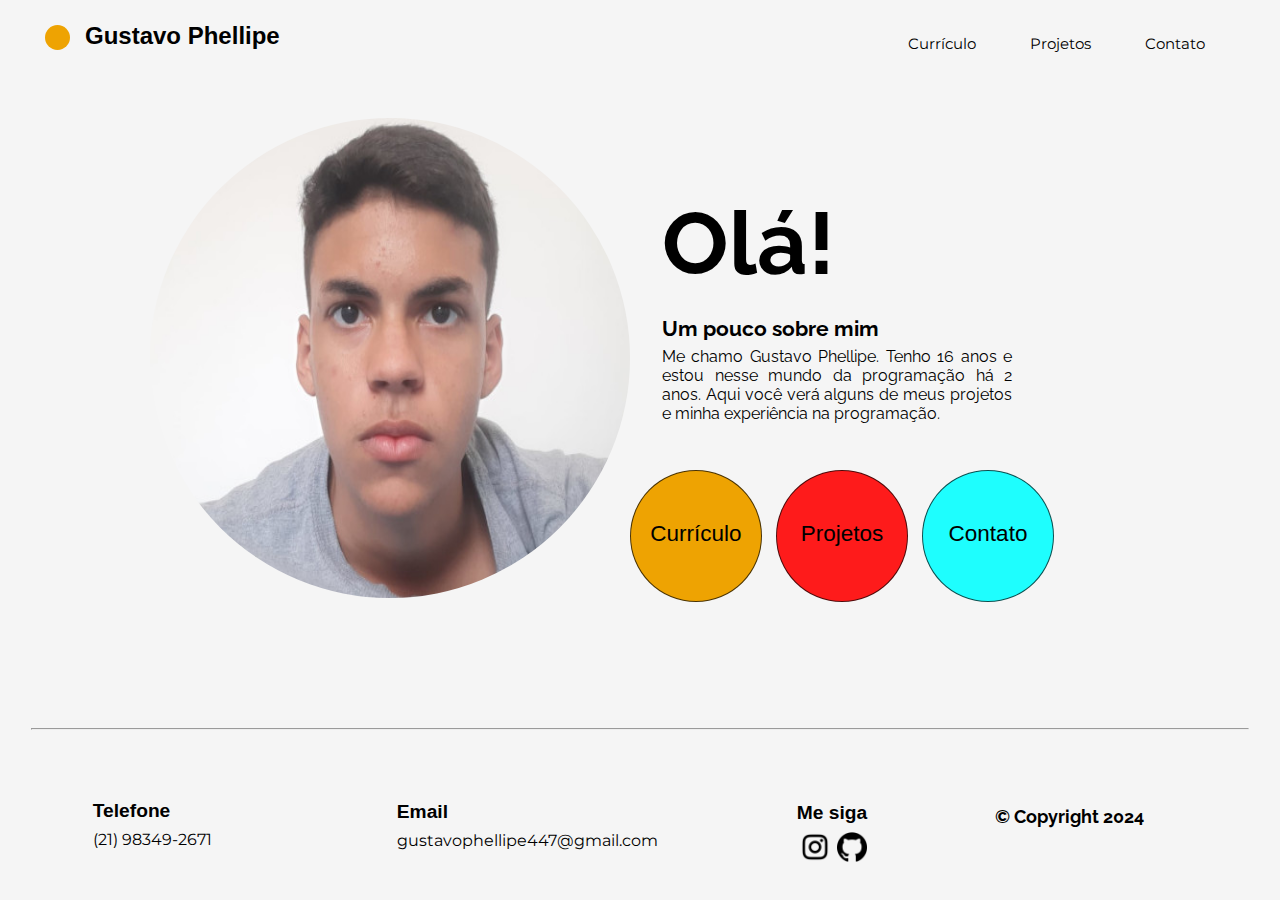
<file: index.html>
<!DOCTYPE html>
<html lang="pt-br">
<head>
    <meta charset="UTF-8">
    <meta name="viewport" content="width=device-width, initial-scale=1.0">
    <link rel="stylesheet" href="estilo/style.css">
    <link rel="stylesheet" href="estilo/mediasquare.css">
    <title>Portfólio: Gustavo Phellipe</title>
</head>
<body>
    <header>
        <div id="Nome_editor">
            <div id="bolinha">

            </div>
            <h3>Gustavo Phellipe</h3>
        </div>
        <nav>
            <ul>
                <li><a href="#" id="link-home">Home</a></li>
                <li><a href="curriculo.html" target="_parent">Currículo</a></li>
                <li><a href="projetos.html" target="_parent">Projetos</a></li>
                <li><a href="contato.html" target="_parent">Contato</a></li>
            </ul>
        </nav>
    </header>
    <main>
        <section>
        <div id="imagem"><img src="imagens/Foto-Gustavo4.jpeg" alt=""></div>
        <div id="sobre_mim">
            <h1>Olá!</h1>
            <h3>Um pouco sobre mim</h3>
            <p>Me chamo Gustavo Phellipe. Tenho 16 anos e estou nesse mundo da programação há 2 anos. Aqui você verá alguns de meus projetos e minha experiência na programação.</p>
        </div>
        <div id="opçoes">
            <ul>
                <li class="bolinha" id="bolinha1"><a href="curriculo.html" target="_parent">Currículo</a></li>
                <li class="bolinha" id="bolinha2"><a href="projetos.html" target="_parent">Projetos</a></li>
                <li class="bolinha" id="bolinha3"><a href="contato.html" target="_parent">Contato</a></li>
            </ul>
        </div>
        </section>
    </main>

    <hr style="width: 95%; margin: auto; margin-top: 5em;"  >
    <footer>
        <div id="telefone">
            <h4>Telefone</h4>
            <p>(21) 98349-2671</p>
        </div>

        <div id="email">
            <h4>Email</h4>
            <p>gustavophellipe447@gmail.com</p>
        </div>

        <div id="Redes-Sociais">
            <h4>Me siga</h4>
            <a href="https://www.instagram.com/gustavo.phellipe09/" target="_blank"><img src="imagens/instagram_logo_icon_206739.webp" alt="instagram_logo_icon_206739"></a>
            <a href="https://github.com/GustavoPhellipe/" target="_blank"><img src="imagens/logo-github.png" alt="github"></a>
        </div>

        <div id="informaçoes">
            <p>&copy; Copyright 2024</p>
        </div>
    </footer>
</body>
</html>
</file>
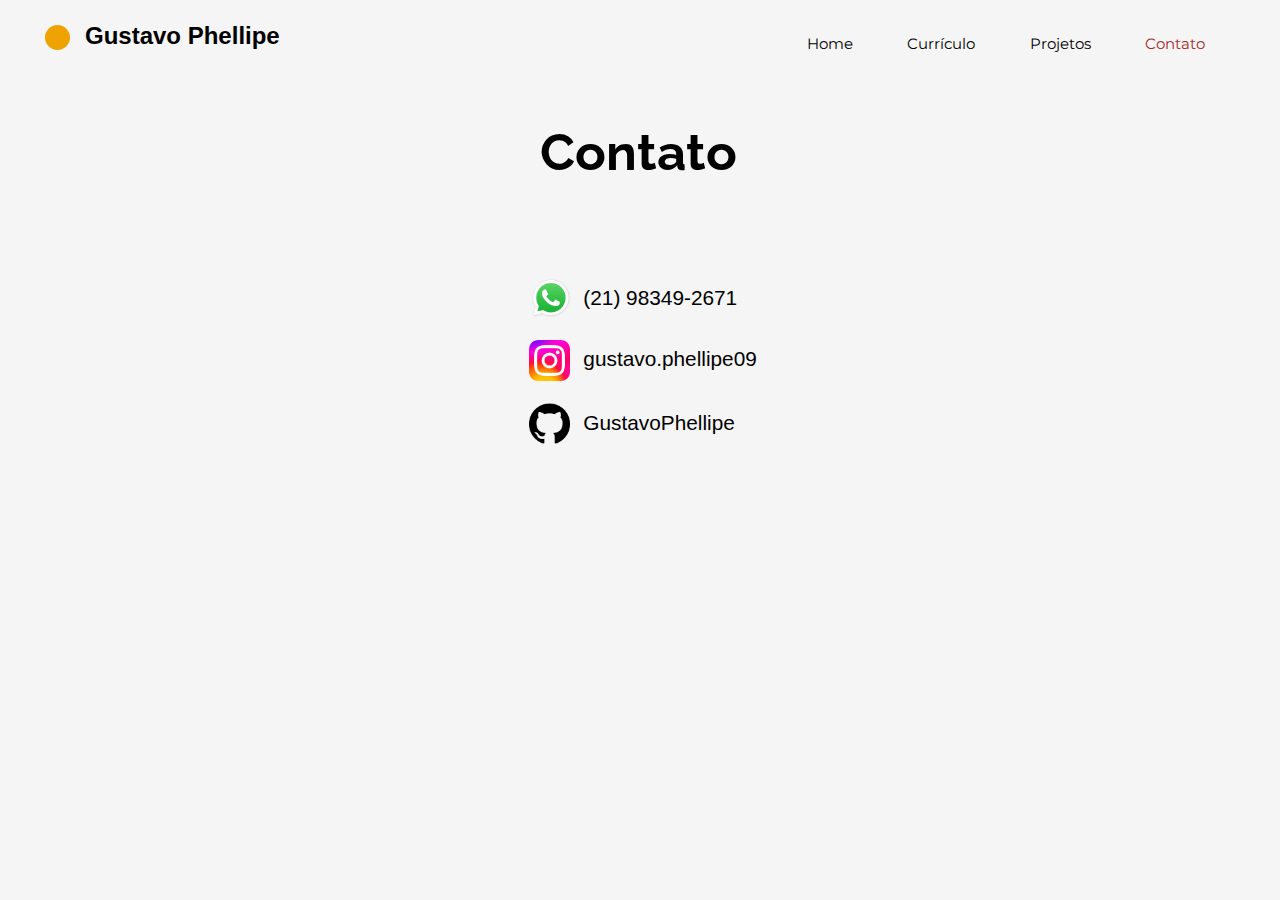
<file: contato.html>
<!DOCTYPE html>
<html lang="pt-br">
<head>
          <meta charset="UTF-8">
          <meta name="viewport" content="width=device-width, initial-scale=1.0">
          <link rel="stylesheet" href="estilo/contato.css">
          <link rel="stylesheet" href="estilo-contato/mediasquare-contato.css">
          <title>Contato</title>
</head>
<body>
          <header>
                    <div id="Nome_editor">
                        <div id="bolinha">
            
                        </div>
                        <h3>Gustavo Phellipe</h3>
                    </div>
                    <nav>
                        <ul>
                            <li><a href="index.html" id="link-home">Home</a></li>
                            <li><a href="curriculo.html" id="link-curriculo">Currículo</a></li>
                            <li><a href="projetos.html" target="_parent" id="link-projetos">Projetos</a></li>
                            <li><a href="#" id="link-contato" target="_parent">Contato</a></li>
                        </ul>
                    </nav>
          </header>
          <div id="contato">
                    <header>
                              <h1>Contato</h1>
                    </header>
          </div>
          <div id="informaçoes">
                    <div id="imagem-zap"><img src="imagens/WhatsApp.svg.png" alt="WhatsApp"></div>
                    <p>(21) 98349-2671</p>
                    <div id="imagem-insta"><img src="imagens/Instagram-Icon2.png" alt="instagram_logo_icon_206739"></div>
                    <p>gustavo.phellipe09</p>
                    <div id="imagem-github"><img src="imagens/logo-github.png" alt="logo-github"></div>
                    <p><a href="https://github.com/GustavoPhellipe" target="_blank" id="link-github">GustavoPhellipe</a></p>

          </div>
</body>
</html>
</file>
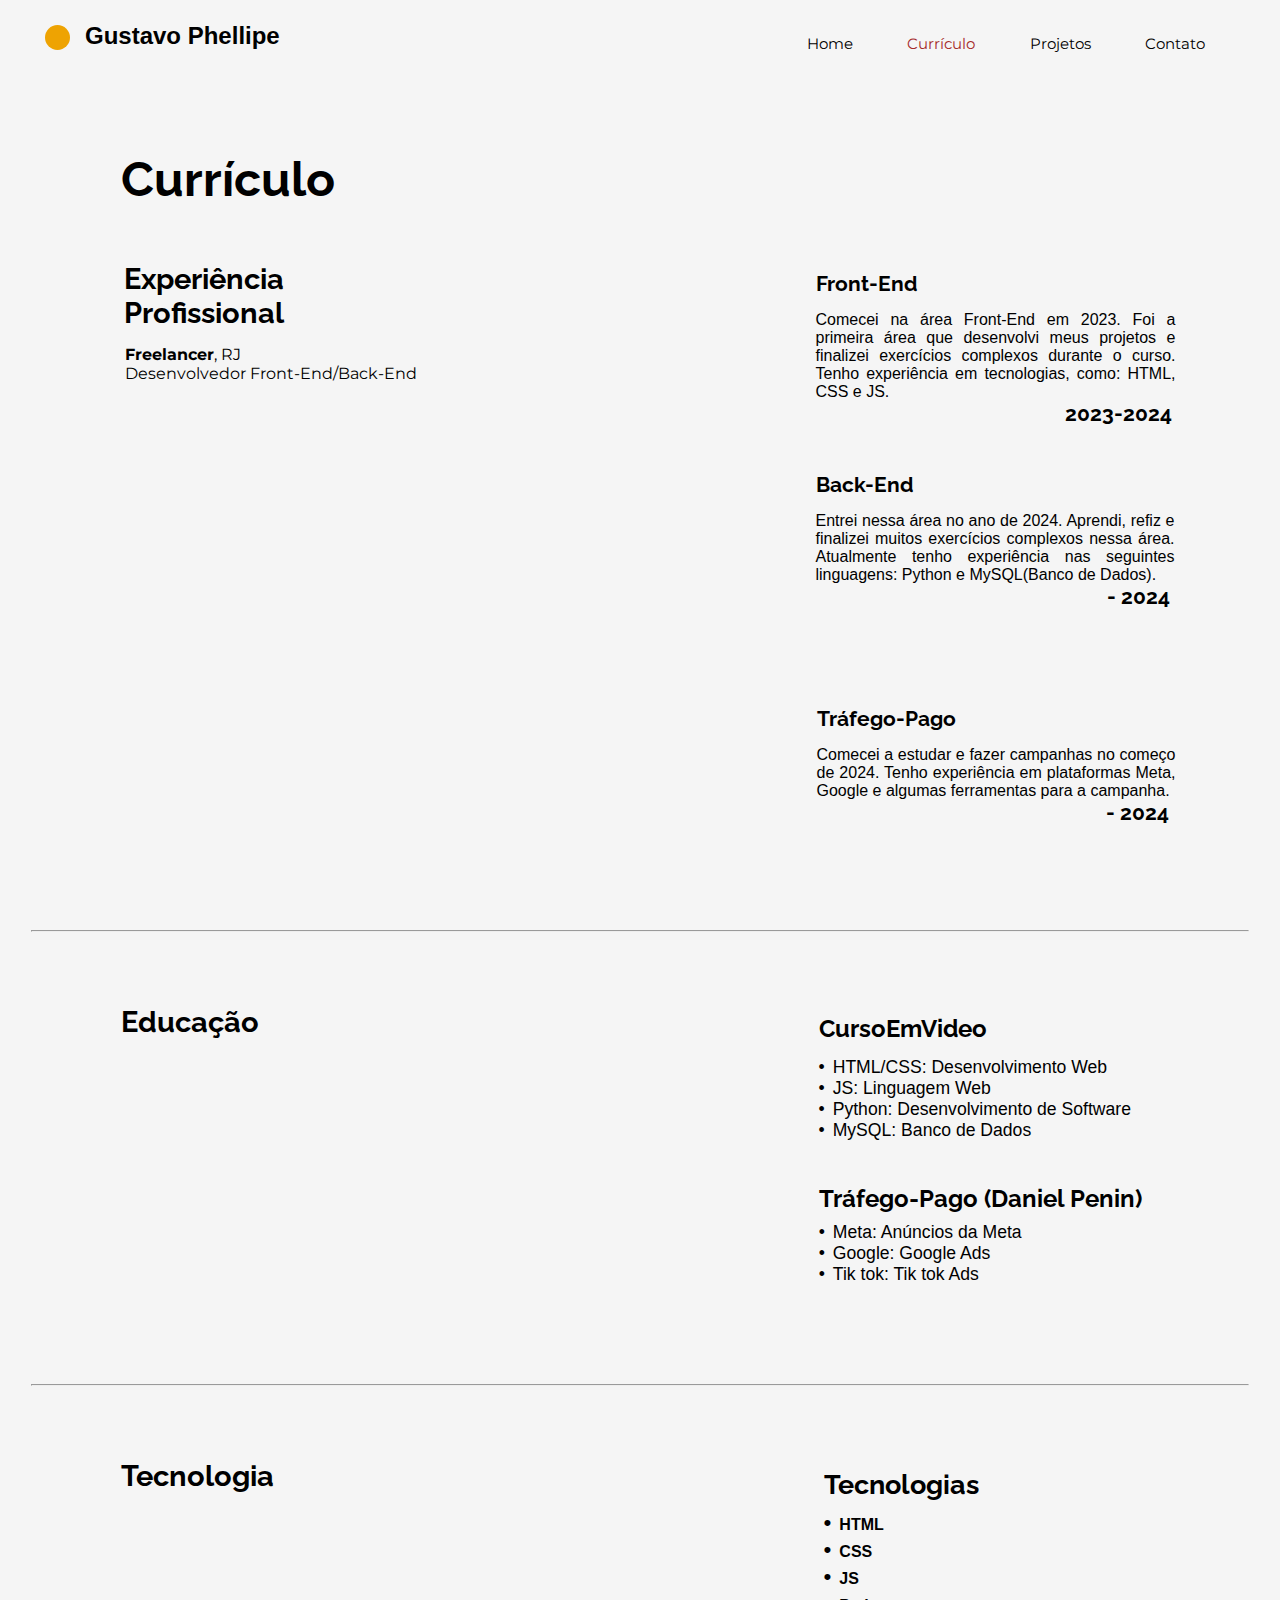
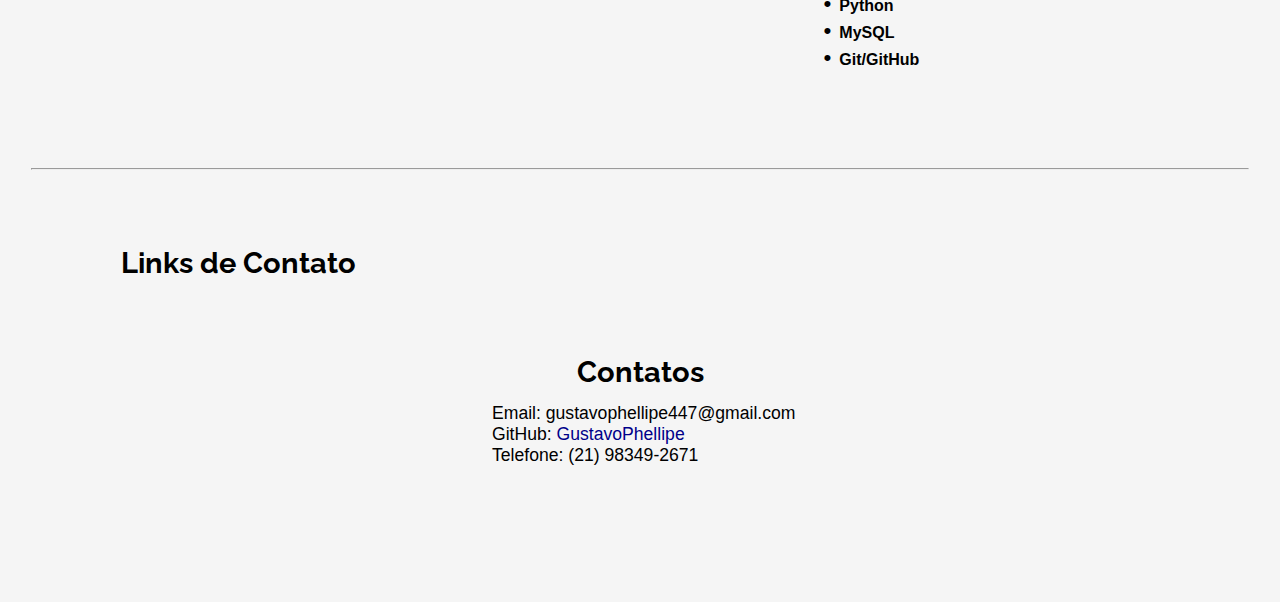
<file: curriculo.html>
<!DOCTYPE html>
<html lang="pt-br">
<head>
    <meta charset="UTF-8">
    <meta name="viewport" content="width=device-width, initial-scale=1.0">
    <link rel="stylesheet" href="estilo/curriculo.css">
    <link rel="stylesheet" href="estilo-curriculo/mediasquare-curriculo.css">
    <title>Currículo</title>
</head>
<body>
    <header>
        <div id="Nome_editor">
            <div id="bolinha">

            </div>
            <h3>Gustavo Phellipe</h3>
        </div>
        <nav>
            <ul>
                <li><a href="index.html" id="link-home">Home</a></li>
                <li><a href="#" id="link-curriculo">Currículo</a></li>
                <li><a href="projetos.html" target="_parent" id="link-projetos">Projetos</a></li>
                <li><a href="contato.html" id="link-contato" target="_parent">Contato</a></li>
            </ul>
        </nav>
    </header>
    <div id="curriculo">
        <header>
            <h1>Currículo</h1>
        </header>
        <div id="camada-experiencia-1">
            <div id="experiencia">
                <h2>Experiência <br> Profissional</h2>
                <p><strong>Freelancer</strong>, RJ</p>
                <p>Desenvolvedor Front-End/Back-End</p>
            </div>
            <div id="projetos-curriculo">
                <h3>Front-End</h3>
                <p id="texto1">
                    Comecei na área Front-End em 2023. Foi a primeira área que desenvolvi meus projetos e finalizei exercícios complexos durante o curso. Tenho experiência em tecnologias, como: HTML, CSS e JS.
                </p>
                <h3 id="h3_2">2023-2024</h3>
            </div>
        </div>

        <div id="camada-experiencia-2">
            <h3>Back-End</h3>
            <p id="texto2"> Entrei nessa área no ano de 2024. Aprendi, refiz e finalizei muitos exercícios complexos nessa área. Atualmente tenho experiência nas seguintes linguagens: Python e MySQL(Banco de Dados). </p>
            <h3 id="h3_3">- 2024</h3>
            </div>
        </div>

        <div id="camada-experiencia-3">
            <h3>Tráfego-Pago</h3>
            <p id="texto2"> Comecei a estudar e fazer campanhas no começo de 2024. Tenho experiência em plataformas Meta, Google e algumas ferramentas para a campanha. </p>
            <h3 id="h3_3">- 2024</h3>
        </div>
    </div>
    <hr style="width: 95%; margin: auto; margin-top: 4em;">
    <div id="educaçao">
        <header>
            <h2>Educação</h2>
        </header>
        <div id="camada-educaçao-1">
            <div id="projeto-educaçao-1">
                <h3>CursoEmVideo</h3>
                <ul>
                    <li>HTML/CSS: Desenvolvimento Web</li>
                    <li>JS: Linguagem Web </li>
                    <li>Python: Desenvolvimento de Software</li>
                    <li>MySQL: Banco de Dados</li>
                </ul>
            </div>
        </div>
        <div id="camada-educaçao-2">
            <div id="projeto-educaçao-2">
                <h3>Tráfego-Pago (Daniel Penin)</h3>
                <ul>
                    <li>Meta: Anúncios da Meta</li>
                    <li>Google: Google Ads </li> <br>
                    <li>Tik tok: Tik tok Ads</li>
                </ul>
            </div>
        </div>
    </div>
    <hr style="width: 95%; margin: auto; margin-top: 4em;">
    <div id="tecnologia">
        <header>
            <h2>Tecnologia</h2>
        </header>
        <div id="camada-tecnologia-1">
            <div id="projeto-tecnologia-1">
                <h3>Tecnologias</h3>
                <ul>
                    <li><strong>HTML</strong></li> <br>
                    <li><strong>CSS</strong></li> <br>
                    <li><strong>JS</strong></li> <br>
                    <li><strong>Python</strong></li> <br>
                    <li><strong>MySQL</strong></li> <br>
                    <li><strong>Git/GitHub</strong></li>
                </ul>
            </div>
        </div>
    </div>
    <hr style="width: 95%; margin: auto; margin-top: 4em;">
    <div id="contato">
        <header>
            <h2>Links de Contato</h2>
        </header>
        <div id="camada-contato">
            <div id="projeto-contato">
                <h3>Contatos</h3>
                <ul>
                    <li>Email: gustavophellipe447@gmail.com</li> <br>
                    <li>GitHub: <a href="https://github.com/GustavoPhellipe" target="_blank">GustavoPhellipe</a></li> 
                    <li>Telefone: (21) 98349-2671</li>
                </ul>
            </div>
        </div>
    </div>
</body>
</html>
</file>
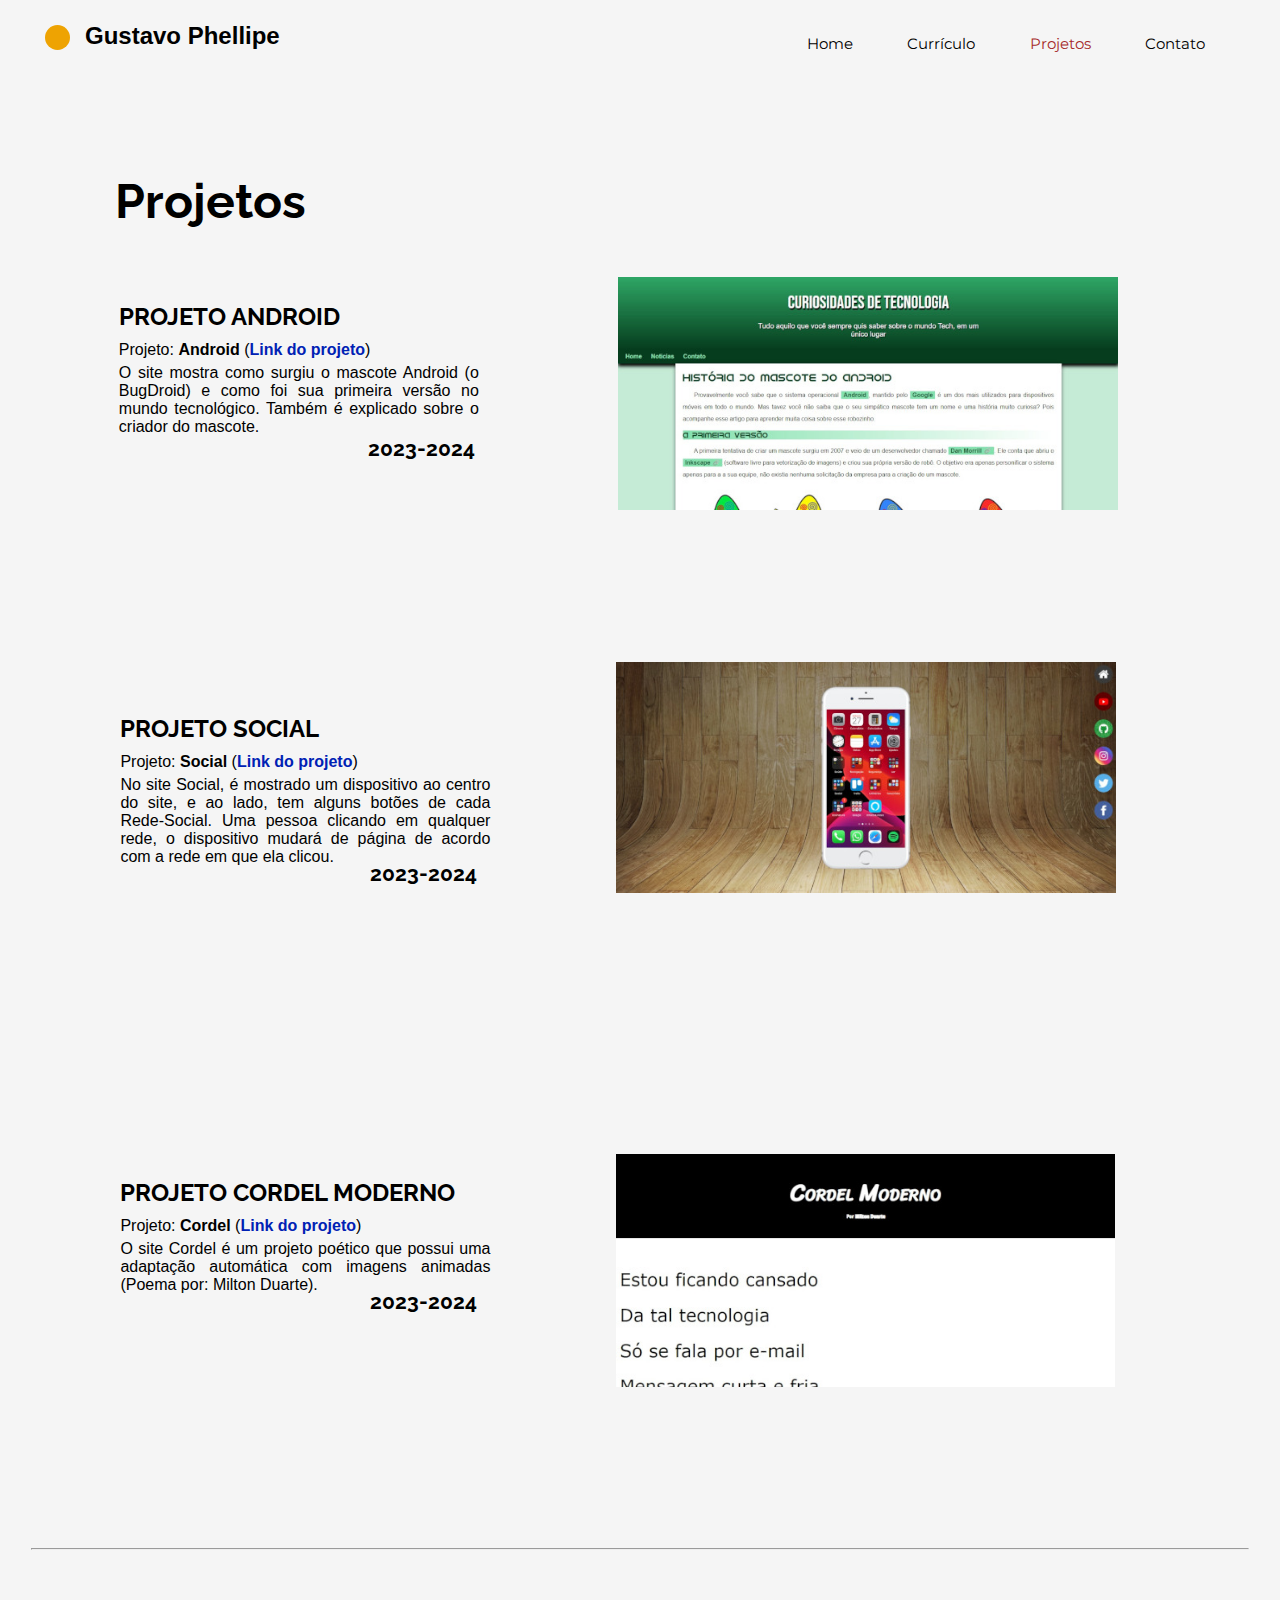
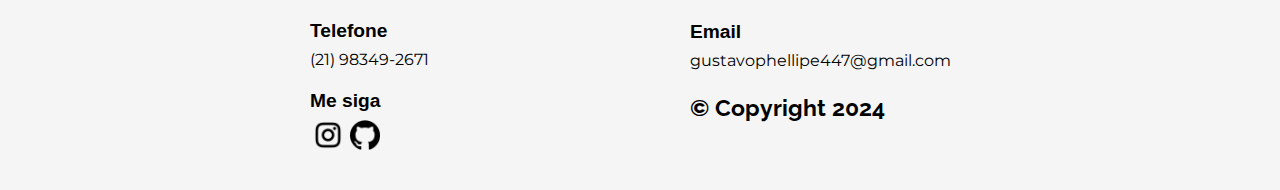
<file: projetos.html>
<!DOCTYPE html>
<html lang="pt-br">
<head>
    <meta charset="UTF-8">
    <meta name="viewport" content="width=device-width, initial-scale=1.0">
    <link rel="stylesheet" href="estilo/projetos.css">
    <link rel="stylesheet" href="estilo-projeto/mediasquare-projetos.css">
    <title>Projetos</title>
</head>
<body>
    <header>
        <div id="Nome_editor">
            <div id="bolinha">

            </div>
            <h3>Gustavo Phellipe</h3>
            
        </div>
        <nav>
            <ul>
                <li><a href="index.html" target="_parent" id="link-home">Home</a></li>
                <li><a href="curriculo.html" id="link-curriculo">Currículo</a></li>
                <li><a href="#" target="_parent" id="link-projetos">Projetos</a></li>
                <li><a href="contato.html" target="_parent" id="link-contato">Contato</a></li>
            </ul>
        </nav>
    </header>
    <div id="projetos">
        <header>
            <h1>Projetos</h1>
        </header>
        <div id="camada_projeto_1">
            <div id="projeto-android">
                <h2>PROJETO ANDROID</h2>
                <p>Projeto: <strong>Android</strong> (<a href="https://gustavophellipe.github.io/Projeto-Android/" target="_blank">Link do projeto</a>)</p>
                <p id="texto1">
                    O site mostra como surgiu o mascote Android (o BugDroid) e como foi sua primeira versão no mundo tecnológico. Também é explicado sobre o criador do mascote.
                </p>
                <h3 id="h3_2">2023-2024</h3>
            </div>
        </div>
        <div id="imagem-android">
            <img src="imagens/imagem-projeto-android.jpeg" alt="">
        </div>

        <div id="camada_projeto_2">
            <div id="projeto-social">
                <h3>PROJETO SOCIAL</h3>
                <p>Projeto: <strong>Social</strong> (<a href="https://gustavophellipe.github.io/Projeto-Social/" target="_blank">Link do projeto</a>)</p>
                <p id="texto2">No site Social, é mostrado um dispositivo ao centro do site, e ao lado, tem alguns botões de cada Rede-Social. Uma pessoa clicando em qualquer rede, o dispositivo mudará de página de acordo com a rede em que ela clicou. </p>
                <h4 id="data-criaçao">2023-2024</h4>
                <div id="imagem-social">
                    <img src="imagens/imagem-social.jpeg" alt="">
                </div>
            </div>

        </div>

        <div id="camada_projeto_3">
            <div id="projeto-cordel">
                <h3>PROJETO CORDEL MODERNO</h3>
                <p>Projeto: <strong>Cordel</strong> (<a href="https://gustavophellipe.github.io/Projeto-Cordel/" target="_blank">Link do projeto</a>)</p>
                <p id="texto3">O site Cordel é um projeto poético que possui uma adaptação automática com imagens animadas (Poema por: Milton Duarte).</p>
                <h4 id="data-criaçao">2023-2024</h4>
                <div id="imagem-cordel">
                    <img src="imagens/imagem-cordel.jpeg" alt="">
                </div>
                </div>
            </div>
        </div>
    </div>
    <hr style="width: 95%; margin: auto; margin-top: 5em;"  >
    <footer>
        <div id="telefone">
            <h4>Telefone</h4>
            <p>(21) 98349-2671</p>
        </div>

        <div id="email">
            <h4>Email</h4>
            <p>gustavophellipe447@gmail.com</p>
        </div>

        <div id="Redes-Sociais">
            <h4>Me siga</h4>
            <a href="https://www.instagram.com/gustavo.phellipe09/" target="_blank"><img src="imagens/instagram_logo_icon_206739.webp" alt="instagram_logo_icon_206739"></a>
            <a href="https://github.com/GustavoPhellipe/" target="_blank"><img src="imagens/logo-github.png" alt="github"></a>
        </div>

        <div id="informaçoes">
            <p>&copy; Copyright 2024</p>
        </div>
    </footer>
</body>
</html>
</file>
<file: estilo/style.css>
@charset "UTF-8";
@import url('https://fonts.googleapis.com/css2?family=Montserrat:ital,wght@0,100..900;1,100..900&display=swap');
@import url('https://fonts.googleapis.com/css2?family=Raleway:ital,wght@0,100..900;1,100..900&display=swap');

* {
    margin: 0px;
    padding: 0px;
}

body {
    background-color: #f3f3f3ce;
    
}

header {
    
    padding: 25px;
}

#bolinha {
    width: 25px;
    height: 25px;
    border-radius: 50%;
    background-color: #EEA302;
    margin-left: 20px;
}

header > #Nome_editor > h3 {
    display: block;
    font-family: 'Gill Sans', 'Gill Sans MT', Calibri, 'Trebuchet MS', sans-serif;
    font-size: 1.5em;
    font-weight: 600;
    margin-top: -28px;
    margin-left: 60px;
}

header > #Nome_editor > p {
    font-family: 'Lucida Sans', 'Lucida Sans Regular', 'Lucida Grande', 'Lucida Sans Unicode', Geneva, Verdana, sans-serif;
    font-size: 1.1em;
    font-weight: 100;
    margin-top: -25px;
    margin-left: 13.3em;
}

nav {
    display: flex;
    justify-content: end;
}

ul {
    list-style: none;
    margin-top: -16px;
}

li {
    display: inline-block;
    padding-right: 50px;
    padding-left: -20px;
    font-size: 15px;
}

nav > ul > li > a {
  text-decoration: none;
  font-family: "Montserrat", sans-serif;
  font-optical-sizing: auto;
  font-style: normal;
  color: black;
}

nav > ul > li > a:hover {
    color: brown;
    transition-duration: 0.8s;
}

main {
    width: 100%;
    
}

section {
    width: 980px;
    height: 550px;
    margin: auto;
    padding: 10px;
}

#imagem {
    display: block;
    margin-top: 30px;
}

#imagem > img {
    background-color: #EEA302;
    width: 480px;
    height: 480px;
    border-radius: 50%;
}

#sobre_mim {
    width: 350px;
    height: 300px;
    margin-top: -26em;
    margin-left: 32em;
}

#sobre_mim > h1 {
    font-family: "Raleway", sans-serif;
    font-optical-sizing: auto;
    font-style: normal;
    font-size: 5.5em;
    padding: 5px 5px 21px 0px;

}

#sobre_mim > h3 {
    font-family: "Raleway", sans-serif;
    font-size: 1.3em;
   
    padding-bottom: 6px;
}

#sobre_mim > p {
    font-family: "Raleway", sans-serif;
    text-align: justify;
}

#opçoes {
    width: 440px;
    height: 160px;
    
    margin-left: 30em ;
}

.bolinha {
    display: inline-block;
    width: 130px;
    height: 130px;
    background-color: #EEA302;
    border-radius: 50%;
    border: rgba(0, 0, 0, 0.692) solid 1px;
    margin: 0px 10px 0px 0px;
    padding: 0px;
    cursor: pointer;
    transition: background-color 0.5s ease;
}

.bolinha:hover {
    background-color: #F3F3F3;
    transition-duration: 0.7s;
}

#bolinha2 {
    background-color: rgba(255, 0, 0, 0.89);
}

#bolinha2:hover {
    background-color: #F3F3F3;
}

#bolinha3 {
    background-color: rgba(0, 255, 255, 0.877);
}

#bolinha3:hover {
    background-color: #F3F3F3;
}


#opçoes > ul > li > a {
    display: block;
    text-align: center;
    margin-top: 50px;
    font-family: 'Segoe UI', Tahoma, Geneva, Verdana, sans-serif;
    font-weight: 500;
    font-size: 1.5em;
    color: rgb(0, 0, 0);
    text-decoration: none;
}

footer {
    width: 93%;
    height: 170px;
    margin: auto;
    
}

footer > #telefone {
    margin-top: 70px;
    margin-left: 20px;
}

footer > #telefone > h4 {
    font-family: Arial, Helvetica, sans-serif;
    font-size: 1.2em;
    padding-bottom: 8px;
}

footer > #telefone > p {
    font-family: "Montserrat", sans-serif;
    font-size: 1.0em;
}

footer > #email {
    margin-top: -48px;
    margin-left: 25em;
}

footer > #email > h4 {
    font-family: Arial, Helvetica, sans-serif;
    font-size: 1.2em;
    padding-bottom: 8px;
}

footer > #email > p {
    font-family: "Montserrat", sans-serif;
    font-size: 1.0em;
}

footer > #Redes-Sociais {
    margin-top: -48px;
    margin-left: 55em;
}

footer > #Redes-Sociais > a > img {
    width: 30px;
    height: 30px;
    margin-left: 3px;
}

footer > #Redes-Sociais > h4 {
    font-family: Arial, Helvetica, sans-serif;
    font-size: 1.2em;
    padding-bottom: 8px;
}

footer > #informaçoes {
    margin-top: -55px;
    margin-left: 73em;
}

footer > #informaçoes > p {
    font-family: "Raleway", sans-serif;
    font-weight: bold;
}
</file>
<file: estilo/mediasquare.css>
@media screen and (max-width: 1215px){

    html, body {
        margin: 0px;
        padding: 0px;
        overflow-x: hidden;
    }
    header {
        width: 94%;
    }

    header > nav {
       margin-left: 20em;
    }

    #link-home {
        display: none;
    }

    header > #Nome_editor > p {
        display: none;
    }

    section {
        margin: auto;
        margin-top: 520px;
        width: 490px;
    }


    section > #sobre_mim {
        width: 350px;
        display: block;
        margin: auto;
        margin-top: -60em;
       
    }

#opçoes {
    margin: auto;
}


footer {
    width: 700px;
    display: block;
    margin-top: 0em;
}

footer > #Redes-Sociais {
    margin-top: 20px;
    margin-left: 20px;
}

footer > #informaçoes {
    font-size: 1.1em;
    margin-top: -60px;
    margin-left: 400px;
}

}

@media screen and (min-width: 1216px){

    html, body {
        margin: 0px;
        padding: 0px;
        overflow-x: hidden;
    }
    header > #Nome_editor > p {
        display: none;
    }

    #link-home {
        display: none;
    }

    footer {
        height: 100px;
        
    }

    footer > #telefone {
        margin-left: 3em;
    }

    footer > #email {
        display: block;
        margin-left: 22em;
    }


    footer > #Redes-Sociais {
        margin-left: 47.0em;
    }

    footer > #informaçoes {
        font-size: 1.1em;
        margin-top: -60px;
        margin-left: 54em;
        
    }
}

@media screen and (min-width: 1320px) {
    footer > #telefone {
        margin-left: 2em;
    }

    footer > #email {
        display: block;
        margin-left: 23em;
    }

    footer > #Redes-Sociais {
        margin-left: 50.0em;
    }

    footer > #informaçoes {
        font-size: 1.1em;
        margin-top: -60px;
        margin-left: 60em;
        
    }
}

@media screen and (min-width: 1400px){
    footer > #email {
        display: block;
        margin-left: 25em;
    }

    footer > #Redes-Sociais {
        margin-left: 54.0em;
    }

    footer > #informaçoes {
        font-size: 1.1em;
        margin-top: -60px;
        margin-left: 65.5em;
        
    }
}

@media screen and (min-width: 1560px){
    footer > #email {
        display: block;
        margin-left: 27em;
    }

    footer > #Redes-Sociais {
        margin-left: 59.0em;
    }

    footer > #informaçoes {
        font-size: 1.1em;
        margin-top: -60px;
        margin-left: 73.0em;
    }
}

@media screen and (min-width: 1775px){

    html, body {
        margin: 0px;
        padding: 0px;
        overflow-x: hidden;
    }
    header > #Nome_editor > p {
        display: none;
    }

    footer > #telefone {
        margin-left: 3em;
    }

    footer > #email {
        margin-left: 33em;
    }

    footer > #Redes-Sociais {
        margin-left: 69em;
    }

    footer > #informaçoes {
        font-size: 1.3em;
        margin-left: 70em;
    }
}

@media screen and (max-width: 800px){
    
    html, body {
        margin: 0px;
        padding: 0px;
        overflow-x: hidden;
    }

        header {
            width: 300px;
        }

        header > nav {
            display: none;
        }

        header > #Nome_editor {
            margin-left: -22px;
        }

    
        #Nome_editor > p {
            display: none;
        }


        section {
            
            width: 460px;
        }

        section > #sobre_mim {
            margin-top: -55em;
            margin-left: 20px;
        }

        .bolinha {
            width: 100px;
            height: 100px;
        }

      #opçoes > ul > .bolinha > a{
            margin-top: 38px;
            font-size: 18px ;
            color: rgb(0, 0, 0);
        }

        #imagem {
            width: 385px;
            
        }
        
        #imagem > img {
            width: 385px;
            height: 385px;
        }

        footer {
            width: 450px;
        }

        footer > #telefone {
            margin-top: 2em;
        }

        footer > #email {
            display: block;
            margin-top: 33px;
            margin-left: 22px;
        }

        footer > #Redes-Sociais {
            display: none;
        }

        footer > #informaçoes {
            margin-top: -128px;
            margin-left: 250px;
        }
    }
</file>
<file: estilo/contato.css>
@charset "UTF-8";
@import url('https://fonts.googleapis.com/css2?family=Montserrat:ital,wght@0,100..900;1,100..900&display=swap');
@import url('https://fonts.googleapis.com/css2?family=Raleway:ital,wght@0,100..900;1,100..900&display=swap');

* {
          margin: 0px;
          padding: 0px;
}

      body {
          background-color: #f3f3f3ce;
          font-family: Arial, Helvetica, sans-serif;
      }
      
      header {
          padding: 25px;
      }
      
      #bolinha {
          width: 25px;
          height: 25px;
          border-radius: 50%;
          background-color: #EEA302;
          margin-left: 20px;
      }
      
      header > #Nome_editor > h3 {
          display: block;
          font-family: 'Gill Sans', 'Gill Sans MT', Calibri, 'Trebuchet MS', sans-serif;
          font-size: 1.5em;
          font-weight: 600;
          margin-top: -28px;
          margin-left: 60px;
      }
      
      header > #Nome_editor > p {
          font-family: 'Lucida Sans', 'Lucida Sans Regular', 'Lucida Grande', 'Lucida Sans Unicode', Geneva, Verdana, sans-serif;
          font-size: 1.1em;
          font-weight: 100;
          margin-top: -25px;
          margin-left: 13.3em;
      }
      
      nav {
          display: flex;
          justify-content: end;
      }

      #link-contato {
          color: brown;
      }
      
      ul {
          list-style: none;
          margin-top: -16px;
      }
      
      li {
          display: inline-block;
          padding-right: 50px;
          padding-left: -20px;
          font-size: 15px;
      }
      
      nav > ul > li > a {
        text-decoration: none;
        font-family: "Montserrat", sans-serif;
        font-optical-sizing: auto;
        font-style: normal;
        font-size: 1.0em;
        color: black;
        cursor: pointer;
        transition: 0.5s ease;
      }
      
      nav > ul > li > a:hover {
          color: brown;
          transition-duration: 0.8s;
      }
      
      #contato{
          width: 250px;
          height: 200px;
          
          margin: auto;
          margin-top: 1.2em;
      }
      
      #contato > header > h1 {
          font-family: "Raleway", sans-serif;
          font-size: 3.2em;
      }

      #informaçoes {
          width: 600px;
          height: 200px;
          margin: auto;
          margin-top: -20px;
      }

      #imagem-zap {
          margin-left: 190px;
      }

      #imagem-zap > img {
          width: 42px;
      }

      #informaçoes > p {
          font-family: Arial, Helvetica, sans-serif;
          font-size: 1.3em;
          margin-top: -1.8em;
          margin-left: 11.7em;
      }

      #informaçoes > #imagem-insta {
          margin-top: 30px;
          margin-left: 189px;
      }

      #informaçoes > #imagem-insta > img {
          width: 41px;
      }

      #informaçoes > #imagem-github {
          margin-top: 32px;
          margin-left: 189px;
      }

      #informaçoes > #imagem-github > img {
          width: 41px;
      }

      #link-github {
        color: black;
        text-decoration: none;
      }

      #link-github:hover{
        text-decoration: underline;
      }
</file>
<file: estilo-contato/mediasquare-contato.css>
@charset "UTF-8";

@media screen and (max-width: 985px){

          html, body {
            margin: 0px;
            padding: 0px;
            overflow-x: hidden;
          }
          header {
                    display: block;
                    height: 30px;
          }

          header > #Nome_editor {
            margin-left: -22px;
        }


          #link-home {
                    display: block;
                    margin-top: -20px;
                    margin-left: 800px;
                    
          }

          #link-curriculo, #link-projetos, #link-contato {
                    display: none;
                }


          #informaçoes {
                    width: 450px;
                    height: 200px;
          }

          #imagem-zap {
                    margin-left: 105px;
                }
          
                #imagem-zap > img {
                    width: 42px;
                }
          
                #informaçoes > p {
                    font-family: Arial, Helvetica, sans-serif;
                    font-size: 1.3em;
                    margin-top: -1.8em;
                    margin-left: 7.6em;
                }
          
                #informaçoes > #imagem-insta {
                    margin-top: 30px;
                    margin-left: 105px;
                }
          
                #informaçoes > #imagem-insta > img {
                    width: 41px;
                }
          
                #informaçoes > #imagem-github {
                    margin-top: 32px;
                    margin-left: 105px;
                }
          
                #informaçoes > #imagem-github > img {
                    width: 41px;
                }
}
</file>
<file: estilo/curriculo.css>
@charset "UTF-8";
@import url('https://fonts.googleapis.com/css2?family=Montserrat:ital,wght@0,100..900;1,100..900&display=swap');
@import url('https://fonts.googleapis.com/css2?family=Raleway:ital,wght@0,100..900;1,100..900&display=swap');


* {
    margin: 0px;
    padding: 0px;
}


body {
    background-color: #f3f3f3ce;
    font-family: Arial, Helvetica, sans-serif;
}

header {
    padding: 25px;
    
}

#bolinha {
    width: 25px;
    height: 25px;
    border-radius: 50%;
    background-color: #EEA302;
    margin-left: 20px;
}

header > #Nome_editor > h3 {
    display: block;
    font-family: 'Gill Sans', 'Gill Sans MT', Calibri, 'Trebuchet MS', sans-serif;
    font-size: 1.5em;
    font-weight: 600;
    margin-top: -28px;
    margin-left: 60px;
}

header > #Nome_editor > p {
    font-family: 'Lucida Sans', 'Lucida Sans Regular', 'Lucida Grande', 'Lucida Sans Unicode', Geneva, Verdana, sans-serif;
    font-size: 1.1em;
    font-weight: 100;
    margin-top: -25px;
    margin-left: 13.3em;
}

nav {
    display: flex;
    justify-content: end;
}

#link-curriculo {
    color: brown;
}

ul {
    list-style: none;
    margin-top: -16px;
}

li {
    display: inline-block;
    padding-right: 50px;
    padding-left: -20px;
    font-size: 15px;
}

nav > ul > li > a {
  text-decoration: none;
  font-family: "Montserrat", sans-serif;
  font-optical-sizing: auto;
  font-style: normal;
  font-size: 1.0em;
  color: black;
  cursor: pointer;
  transition: 0.5s ease;
}

nav > ul > li > a:hover {
    color: brown;
    transition-duration: 0.8s;
}

#curriculo {
    width: 1089px;
    height: 730px;
    margin: auto;
    margin-top: 48px;
}

#curriculo > header > h1 {
    
    font-family: "Raleway", sans-serif;
    font-size: 3em;
}

#camada-experiencia-1 {
    width: 1100px;
    height: 500px;
    
    margin-top: 30px;
}


#experiencia > h2 {
    font-family: "Raleway", sans-serif;
    font-size: 1.8em;
    margin-left: 28px;
    padding-bottom: 15px;
}

#experiencia > p {
    font-family: "Montserrat", sans-serif;
    margin-left: 29px;
}

#projetos-curriculo {
    width: 360px;
    height: 150px;
    
    margin-top: -7em;
    margin-left: 45em;
}

#projetos-curriculo > h3 {
    font-family: "Raleway", sans-serif;
    font-size: 1.3em;
    padding-bottom: 10px;
}

#projetos-curriculo > p {
    font-family: Arial, Helvetica, sans-serif;
}

#projetos-curriculo > p > a {
    text-decoration: none;
    font-weight: bold;
}

#projetos-curriculo > p > a:hover {
    text-decoration: underline;
}


#texto1 {
    margin-top: 5px;
    text-align: justify;
    font-size: 1.0em;
}

#h3_2 {
    margin-left: 12em;
}

#camada-experiencia-2 {
    width: 370px;
    height: 160px;
    margin-top: -290px;
    margin-left: 45em;
    
}

#camada-experiencia-2 > h3 {
    font-family: "Raleway", sans-serif;
    font-size: 1.3em;
    padding-bottom: 10px;
}

#camada-experiencia-2 > p {
    font-family: Arial, Helvetica, sans-serif;
    text-align: justify;
    padding-right: 11px;
}

#camada-experiencia-2 > p > a {
    text-decoration: none;
    font-weight: bold;
}

#camada-experiencia-2 > p > a:hover {
    text-decoration: underline;
}

#camada-experiencia-2 > #texto2 {
    padding-top: 5px;
}
#camada-experiencia-2 > #h3_3 {
    margin-left: 14em;
    font-family: "Raleway", sans-serif;
    font-size: 1.3em;
}

#camada-experiencia-3 {
    display: block;
    width: 370px;
    height: 160px;
    margin: auto;
    margin-top: -150px;
    padding-left: 723px;
}

#camada-experiencia-3 > h3 {
    font-family: "Raleway", sans-serif;
    font-size: 1.3em;
    padding-bottom: 10px;
}

#camada-experiencia-3 > p {
    font-family: Arial, Helvetica, sans-serif;
    text-align: justify;
    padding-right: 11px;
}

#camada-experiencia-3 > p > a {
    text-decoration: none;
    font-weight: bold;
}

#camada-experiencia-3 > p > a:hover {
    text-decoration: underline;
}

#camada-experiencia-3 > #texto2 {
    padding-top: 5px;
}
 #h3_3 {
    margin-left: 13.9em;
    font-family: "Raleway", sans-serif;
    font-size: 1.3em;
}

#educaçao {
    width: 1089px;
    height: 340px;
    margin: auto;
    margin-top: 48px;
    
}

#educaçao > header > h2 {
    font-family: "Raleway", sans-serif;
    font-size: 1.8em;
}

#camada-educaçao-1 {
    width: 370px;
    height: 160px;
    
    margin-top: -50px;
    margin-left: 723px;
}

#camada-educaçao-1 > #projeto-educaçao-1 > h3 {
    font-family: "Raleway", sans-serif;
    font-size: 1.5em;
    padding-bottom: 30px;
}

#camada-educaçao-1 > #projeto-educaçao-1 ul > li {
    font-size: 1.1em;
}

#camada-educaçao-1 #projeto-educaçao-1 > ul > li::before {
    content: '•'; /* Adiciona uma bolinha personalizada */
    color: rgb(0, 0, 0); /* Cor da bolinha */ /* Tamanho da bolinha */
    margin-right: 8px; /* Espaçamento entre a bolinha e o texto */
}

#camada-educaçao-2 {
    width: 370px;
    height: 160px;
    margin-top: 10px;
    margin-left: 45.2em;
}

#projeto-educaçao-2 > h3 {
    font-family: "Raleway", sans-serif;
    font-size: 1.5em;
    padding-bottom: 25px;
}

#camada-educaçao-2 > #projeto-educaçao-2 > ul > li {
    font-family: Arial, Helvetica, sans-serif;
    font-size: 1.1em;
}

#camada-educaçao-2 #projeto-educaçao-2 > ul > li::before {
    content: '•'; /* Adiciona uma bolinha personalizada */
    color: rgb(0, 0, 0); /* Cor da bolinha */ /* Tamanho da bolinha */
    margin-right: 8px; /* Espaçamento entre a bolinha e o texto */
}

#projetos-educaçao-2 > p > a {
    text-decoration: none;
    font-weight: bold;
}



#camada_educaçao-2 > #projeto-educaçao-2 > h3 {
    padding-bottom: 30px;
}

#tecnologia {
    width: 1089px;
    height: 270px;
    margin: auto;
    margin-top: 48px;
}

#tecnologia > header > h2 {
    font-family: "Raleway", sans-serif;
    font-size: 1.8em;
}

#camada-tecnologia-1 {
    width: 360px;
    height: 290px;
    margin-top: -50px;
    margin-left: 45.5em;
}

#camada-tecnologia-1 > #projeto-tecnologia-1 > h3 {
    font-family: "Raleway", sans-serif;
    font-size: 1.7em;
    padding-bottom: 25px;
}

#camada-tecnologia-1 > #projeto-tecnologia-1 > ul > li {
    font-size: 1.0em;
    padding-top: 1px;
}

#camada-tecnologia-1 > #projeto-tecnologia-1 > ul > li::before {
    content: '•'; /* Adiciona uma bolinha personalizada */
    color: rgb(0, 0, 0); /* Cor da bolinha */
    font-size: 1.4em; /* Tamanho da bolinha */
    margin-right: 8px; /* Espaçamento entre a bolinha e o texto */
}

#contato {
    width: 1089px;
    height: 400px;
    margin: auto;
    margin-top: 32px;

}

#contato > header > h2 {
    font-family: "Raleway", sans-serif;
    font-size: 1.8em;
    margin-top: 19px;
}

#camada-contato {
    width: 460px;
    height: 240px;
    margin: auto;
    margin-top: 50px;
}

#camada-contato > #projeto-contato > h3 {
    text-align: center;
    font-family: "Raleway", sans-serif;
    font-size: 1.8em;
    padding-bottom: 30px;
}

#camada-contato > #projeto-contato  > ul > li {
    font-size: 1.1em;
    margin-left: 82px;
}

#camada-contato > #projeto-contato  > ul > li > a {
    color: rgb(0, 0, 138);
    text-decoration: none ;
}

#camada-contato > #projeto-contato  > ul > li > a:hover {
    text-decoration: underline;
}
</file>
<file: estilo-curriculo/mediasquare-curriculo.css>
@charset "UTF-8";

@media screen and (max-width: 1150px){

          html, body {
                    margin: 0px;
                    padding: 0px;
                    overflow-y: auto;
                    overflow-x: hidden;
                    height: 100%;      
          }

          header > #Nome_editor {
                    margin-left: -22px;
                }

          #curriculo {
                    width: 750px;
                    height: 710px;
          }

          #experiencia {
                    width: 380px;
          }

          #projetos-curriculo {
                    transform: translate(-92%, 1%);
          }

          #camada-experiencia-2 {
                    transform: translate(-89%, -10%);
          }

          #camada-experiencia-3 {
                    transform: translate(54.5%, -12%);
                    width: 370px;
                    height: 140px;
                    padding-right: 0px;
                    padding-left: 0px;
          }

          #educaçao {
                    width: 750px;
                    height: 320px;
          }

          #camada-educaçao-1 {
                    margin-left: 27.4em;
          }

          #camada-educaçao-2 {
                    margin-left: 27.4em;
                    width: 350px;
          }

          #tecnologia {
                    width: 750px;
                    height: 250px;
          }

          #camada-tecnologia-1 {
                    width: 230px;
                    height: 230px;
                    margin-left: 27.4em;
          }

          #contato {
                    width: 750px;
                    height: 320px;
          }

}

@media screen and (max-width: 912px){

          header > #Nome_editor {
                    margin-left: -22px;
                }

          #link-curriculo, #link-projetos, #link-contato {
                    display: none;
          }

          #link-home {
                    margin-left: 50em;
          }

          #curriculo {
                    width: 482px;
                    height: 880px;
                    margin-left: 0px;
          }

          #projetos-curriculo {
                    transform: translate(-192%, 145%);
          }

          #camada-experiencia-2 {
                    transform: translate(-187%, 125%);
          }

          #camada-experiencia-3 {
                    display: inline-block;
                    width: 370px;
                    height: 140px;
                    margin-top: -250px;
                    margin-left: -10.9em;
                    padding-right: 0px;
                    padding-left: 0px;
          }

          #educaçao {
                    width: 482px;
                    height: 550px;
                    margin-left: 0px;
          }

          #camada-educaçao-1 {
                    margin-top: 4em;
                    margin-left: 1.6em;
          }

          #camada-educaçao-2 {
                    margin-top: 4em;
                    margin-left: 1.6em;
          }

          #tecnologia {
                    
                    width: 482px;
                    height: 380px;
                    margin-left: 0px;
          }

          #camada-tecnologia-1 {
                    margin-top: 4em;
                    margin-left: 1.6em;
          }

          #contato {
                    width: 482px;
                    height: 380px;
                    margin-left: 0px;
          }

          #camada-contato > #projeto-contato > h3 {
                    text-align: start;
                    margin-left: 2.7em;
          }

          #camada-contato > #projeto-contato{
                    margin-top: 4em;
                    margin-left: -4em;
          }
}
</file>
<file: estilo/projetos.css>
@charset "UTF-8";
@import url('https://fonts.googleapis.com/css2?family=Montserrat:ital,wght@0,100..900;1,100..900&display=swap');
@import url('https://fonts.googleapis.com/css2?family=Raleway:ital,wght@0,100..900;1,100..900&display=swap');


* {
    margin: 0px;
    padding: 0px;
}

body {
    background-color: #f3f3f3ce;
    font-family: Arial, Helvetica, sans-serif;
}

header {
    padding: 25px;
}

#bolinha {
    width: 25px;
    height: 25px;
    border-radius: 50%;
    background-color: #EEA302;
    margin-left: 20px;
}

header > #Nome_editor > h3 {
    display: block;
    font-family: 'Gill Sans', 'Gill Sans MT', Calibri, 'Trebuchet MS', sans-serif;
    font-size: 1.5em;
    font-weight: 600;
    margin-top: -28px;
    margin-left: 60px;
}

header > #Nome_editor > p {
    font-family: 'Lucida Sans', 'Lucida Sans Regular', 'Lucida Grande', 'Lucida Sans Unicode', Geneva, Verdana, sans-serif;
    font-size: 1.1em;
    font-weight: 100;
    margin-top: -25px;
    margin-left: 13.3em;
}

nav {
    display: flex;
    justify-content: end;
}

#link-projetos {
    color: brown;
}

ul {
    list-style: none;
    margin-top: -16px;
}

li {
    display: inline-block;
    padding-right: 50px;
    padding-left: -20px;
    font-size: 15px;
}

nav > ul > li > a {
  text-decoration: none;
  font-family: "Montserrat", sans-serif;
  font-optical-sizing: auto;
  font-style: normal;
  color: black;
}

nav > ul > li > a:hover {
    color: brown;
    transition-duration: 0.8s;
}


#projetos {
    width: 1100px;
    height: 1320px;
    margin: auto;
    margin-top: 70px;
}

#projetos > header > h1 {
    
    font-family: "Raleway", sans-serif;
    font-size: 3em;
}

#camada_projeto_1 {
   
    width: 400px;
    height: 180px;
    
    margin-top: 10em;
    margin-left: 1.8em;
}

#projeto-android {
    
    width: 360px;
    height: 400px;
    margin-top: -7em;
}

#projeto-android > h2 {
    font-family: "Raleway", sans-serif;
    font-size: 1.5em;
    padding-bottom: 10px;
}

#projeto-android > p {
    font-family: Arial, Helvetica, sans-serif;
}

#projeto-android > p > a {
    text-decoration: none;
    font-weight: bold;
    color: rgb(0, 33, 180);
}

#projeto-android > p > a:hover {
    text-decoration: underline;
}

#texto1 {
    margin-top: 5px;
    text-align: justify;
    font-size: 1.0em;
}

#h3_2 {
    font-family: "Raleway", sans-serif ;
    font-size: 1.3em;
    margin-left: 12em;
}

#imagem-android {
    margin-top: -205px;
    margin-left: 33em;
}

#imagem-android > img {
    width: 500px;
}

#camada_projeto_2 {
    
    width: 370px;
    height: 160px;
    margin-top: 200px;
    margin-left: 1.9em;
}

#camada_projeto_2 > #projeto-social > h3 {
    font-family: "Raleway", sans-serif;
    font-size: 1.5em;
    padding-bottom: 10px;
}

#camada_projeto_2 > #projeto-social > p {
    font-family: Arial, Helvetica, sans-serif;
    text-align: justify;
}

#camada_projeto_2 > #projeto-social > p > a {
    text-decoration: none;
    font-weight: bold;
    color: rgb(0, 33, 180);
}

#camada_projeto_2 > #projeto-social > p > a:hover {
    text-decoration: underline;
}

#camada_projeto_2 > #projeto-social > #texto2 {
    padding-top: 5px;
}
#data-criaçao {
    margin-top: -5px;
    margin-left: 12em;
    font-family: "Raleway", sans-serif;
    font-size: 1.3em;
}

#imagem-social {
    
    display: block;
    margin-top: -14em;
    margin-left: 31em;
    padding: 0px;
}

#imagem-social > img {
    width: 500px;
}

#camada_projeto_3 {
    width: 370px;
    height: 160px;
    margin-top: 19em;
    margin-left: 1.9em;
}

#camada_projeto_3 > h3 {
    font-family: "Raleway", sans-serif;
    font-size: 1.5em;
    padding-bottom: 10px;
}

#projeto-cordel > h3 {
    font-family: "Raleway", sans-serif;
    font-size: 1.5em;
    padding-bottom: 10px;
}

#projeto-cordel > p {
    font-family: Arial, Helvetica, sans-serif;
    text-align: justify;
}

#projeto-cordel > p > a {
    text-decoration: none;
    font-weight: bold;
    color: rgb(0, 33, 180);
}

#projeto-cordel > p > a:hover {
    text-decoration: underline;
}

#projeto-cordel > #texto3 {
    padding-top: 5px;
}

#imagem-cordel {
    
    display: block;
    margin-top: -10em;
    margin-left: 31em;
    padding: 0px;
}

#imagem-cordel > img {
    width: 499px;
}

footer {
    width: 93%;
    height: 170px;
    margin: auto;
    
}

footer > #telefone {
    margin-top: 70px;
    margin-left: 20px;
}

footer > #telefone > h4 {
    font-family: Arial, Helvetica, sans-serif;
    font-size: 1.2em;
    padding-bottom: 8px;
}

footer > #telefone > p {
    font-family: "Montserrat", sans-serif;
    font-size: 1.0em;
}

footer > #email {
    margin-top: -48px;
    margin-left: 25em;
}

footer > #email > h4 {
    font-family: Arial, Helvetica, sans-serif;
    font-size: 1.2em;
    padding-bottom: 8px;
}

footer > #email > p {
    font-family: "Montserrat", sans-serif;
    font-size: 1.0em;
}

footer > #Redes-Sociais {
    margin-top: -48px;
    margin-left: 55em;
}

footer > #Redes-Sociais > a > img {
    width: 30px;
    height: 30px;
    margin-left: 3px;
}

footer > #Redes-Sociais > h4 {
    font-family: Arial, Helvetica, sans-serif;
    font-size: 1.2em;
    padding-bottom: 8px;
}

footer > #informaçoes {
    margin-top: -55px;
    margin-left: 73em;
}

footer > #informaçoes > p {
    font-family: "Raleway", sans-serif;
    font-weight: bold;
    font-size: 1.2em;
}
</file>
<file: estilo-projeto/mediasquare-projetos.css>
@charset "UTF-8";

@media screen and (min-width: 1860px){
    footer {
        height: 100px;
    }

    footer > #telefone {
        margin-left: 4.5em;
    }

    footer > #email {
        margin-left: 33em;
    }

    footer > #Redes-Sociais {
        margin-left: 70em;
    }

    footer > #informaçoes {
        font-size: 1.1em;
        margin-left: 87em;
        
        
    }
}
@media screen and (max-width: 1450px){


    #Nome_editor > p {
        display: none;
    }

    #imagem > img {
        width: 470px;
        height: 470px;
    }

    footer {
        width: 700px;
        display: block;
        margin-top: 0em;
    }
    
    footer > #Redes-Sociais {
        margin-top: 20px;
        margin-left: 20px;
    }
    
    footer > #informaçoes {
        font-size: 1.2em;
        margin-top: -60px;
        margin-left: 400px;

}
}
@media screen and (max-width: 1120px){

    

    #Nome_editor > p {
        display: none;
    }

    #projetos {
       
        width: 700px;
        height: 2200px;
        display: block;
        margin: auto;
    }

    #projetos > header > h1 {
        display: block;
        text-align: center;
        margin-top: 1.5em;
        padding-bottom: 100px;
    }


    #projeto-android {
        display: block;
        margin-left: 9em;
        width: 380px;
    }

    #imagem-android{
        margin-top: 5.7em ;
        margin-left: 7em;
    }

    #projeto-social {
        width: 365px;
        margin-top: -3.5em;
        margin-left: 9em;
    }

    #imagem-social{
        margin-top: 7em;
        margin-left: -4.3em;
    }

    #projeto-cordel {
        width: 365px;
        margin-top: 30.5em;
        margin-left: 9em;
    }

    #imagem-cordel {
        margin-top: 7em;
        margin-left: -4.3em;
    }

    footer > #informaçoes {
        font-size: 1.1em;
    }

}


@media screen and (max-width: 920px){

    html, body {
        margin: 0px;
        padding: 0px;
        overflow-x: hidden;
    }


    header > #Nome_editor {
        margin-left: -22px;
    }

    #Nome_editor > p {
        display: none;
    }

    #link-home {
        display: inline-block;
        margin-left: 54em;
        font-size: 1.0em;
    }


     #link-curriculo, #link-projetos, #link-contato {
        display: none;
    }

    footer > #informaçoes {
        font-size: 1.1em;
    }

}

@media screen  and (max-width: 720px) {

    html, body {
        margin: 0px;
        padding: 0px;
        overflow-x: hidden;
    }

    #link-home {
        margin-top: -152px;
        margin-left: 41em;
        font-size: 1.0em;
    }

    #link-curriculo, #link-projetos, #link-contato {
        display: none;
    }

    header > #Nome_editor {
        margin-left: -22px;
    }


    #Nome_editor > p {
        display: none;
    }

    

    #projetos {
        width: 480px;
        height: 2200px;
        display: block;
        margin: auto;
    }

    #projetos > header > h1 {
        margin-left: -4.5em;
    }

    #projeto-android {
        width: 300px;
        margin-left: 0.5em;
    }

    #imagem-android {
        margin-left: 1.2em;
    }
    #imagem-android > img{
        width: 350px;
    }
    #h3_2 {
        margin-left: 9em;
    }

    #projeto-social {
        width: 300px;
        margin-left: 0.5em;
    }

    #data-criaçao {
        margin-left: 9em;
    }

    #imagem-social {
        margin-left: -1.0em;
    }
    #imagem-social > img{
        width: 350px;
    }

    #projeto-cordel {
        width: 320px;
        margin-left: 0.5em;
    }

    #imagem-cordel {
        margin-left: -0.8em;
    }
    #imagem-cordel > img{
        width: 350px;
    }

    footer {
        width: 450px;
        
    }

    footer > #telefone {
        margin-top: 2em;
    }

    footer > #email {
        display: block;
        margin-top: 2em;
        margin-left: 21px;
    }

    footer > #Redes-Sociais {
        display: none;
    }

    footer > #informaçoes {
        margin-top: -128px;
        margin-left: 240px;
        width: 180px;
        font-size: 1.1em;
    }
}
</file>
